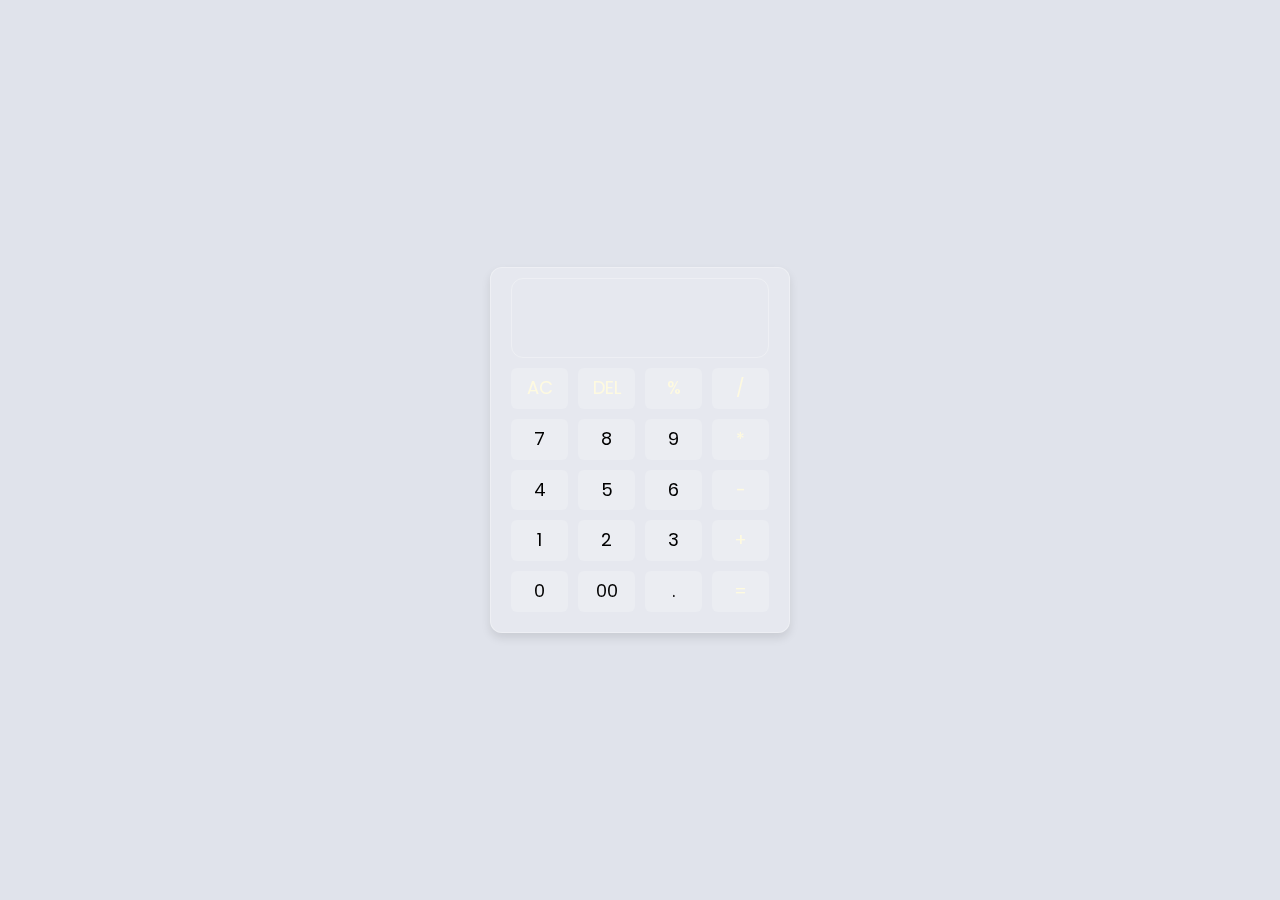
<file: project02-calculator/index.html>
<!DOCTYPE html>
<html lang="en">

<head>
  <meta charset="UTF-8" />
  <meta http-equiv="X-UA-Compatible" content="IE=edge" />
  <meta name="viewport" content="width=device-width, initial-scale=1.0" />

  <link rel="shortcut icon" href="./assets/images/Fav-icon.png" type="image/x-icon" />

  <title>Calculator | JavaScript</title>

  <link rel="stylesheet" href="https://cdnjs.cloudflare.com/ajax/libs/font-awesome/6.4.0/css/all.min.css"
    integrity="sha512-iecdLmaskl7CVkqkXNQ/ZH/XLlvWZOJyj7Yy7tcenmpD1ypASozpmT/E0iPtmFIB46ZmdtAc9eNBvH0H/ZpiBw=="
    crossorigin="anonymous" referrerpolicy="no-referrer" />

  <link rel="stylesheet" href="./styles/normalize.css" />

  <link rel="stylesheet" href="./styles/style.css" />
</head>

<body>
  <div class="container">
    <input type="text" class="display">

    <div class="buttons">
      <button class="operator" data-value="AC">AC</button>
      <button class="operator" data-value="DEL">DEL</button>
      <button class="operator" data-value="%">%</button>
      <button class="operator" data-value="/">/</button>

      <button data-value="7">7</button>
      <button data-value="8">8</button>
      <button data-value="9">9</button>
      <button class="operator" data-value="*">*</button>

      <button data-value="4">4</button>
      <button data-value="5">5</button>
      <button data-value="6">6</button>
      <button class="operator" data-value="-">-</button>

      <button data-value="1">1</button>
      <button data-value="2">2</button>
      <button data-value="3">3</button>
      <button class="operator" data-value="+">+</button>

      <button data-value="0">0</button>
      <button data-value="00">00</button>
      <button data-value=".">.</button>
      <button class="operator" data-value="=">=</button>
    </div>
  </div>

  <script src="./scripts/script.js"></script>
</body>

</html>
</file>
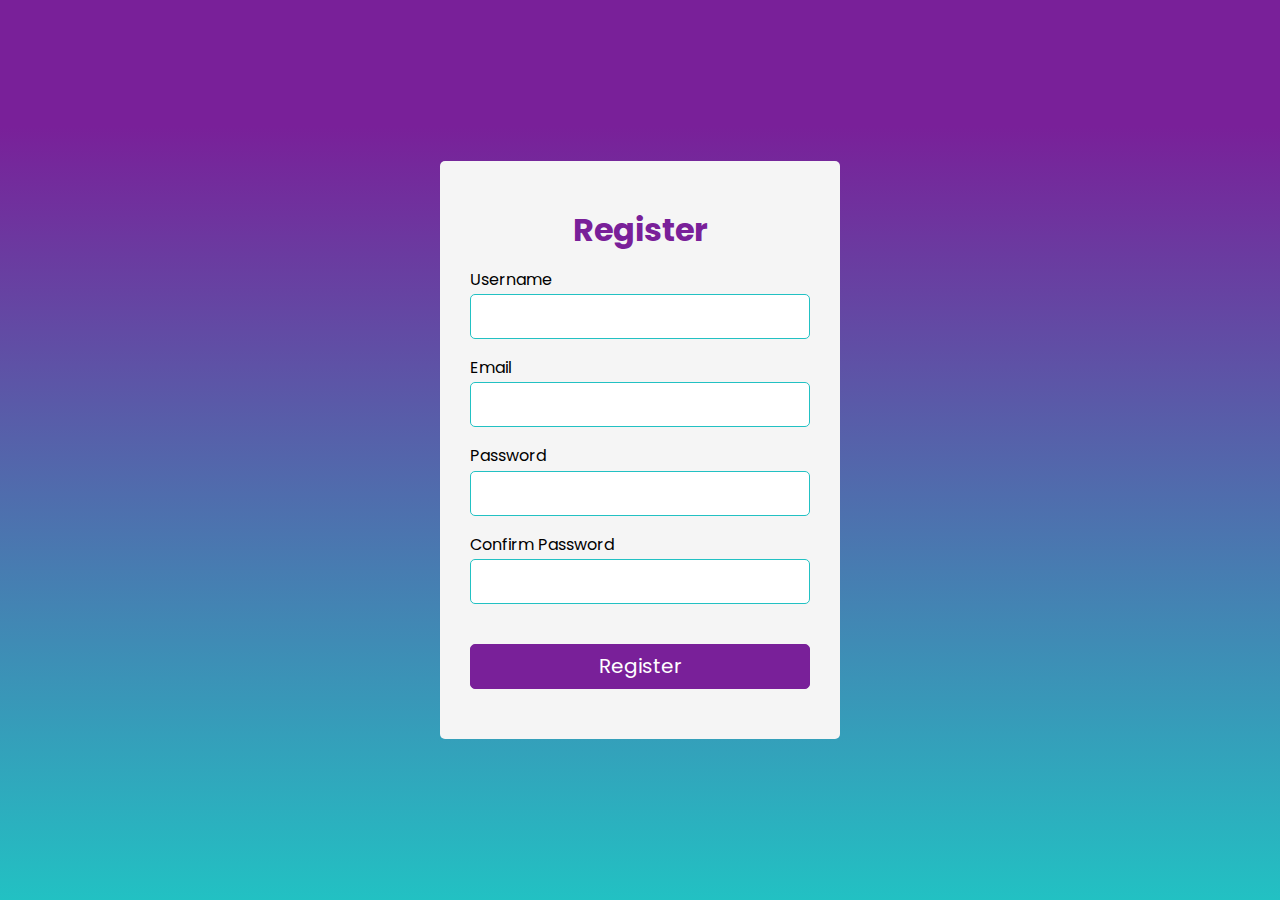
<file: project03-form_validation/index.html>
<!DOCTYPE html>
<html lang="en">

<head>
  <meta charset="UTF-8" />
  <meta http-equiv="X-UA-Compatible" content="IE=edge" />
  <meta name="viewport" content="width=device-width, initial-scale=1.0" />

  <link rel="shortcut icon" href="./assets/images/Fav-icon.png" type="image/x-icon" />

  <title>Form Validation | JavaScript</title>

  <link rel="stylesheet" href="https://cdnjs.cloudflare.com/ajax/libs/font-awesome/6.4.0/css/all.min.css"
    integrity="sha512-iecdLmaskl7CVkqkXNQ/ZH/XLlvWZOJyj7Yy7tcenmpD1ypASozpmT/E0iPtmFIB46ZmdtAc9eNBvH0H/ZpiBw=="
    crossorigin="anonymous" referrerpolicy="no-referrer" />

  <link rel="stylesheet" href="./styles/normalize.css" />

  <link rel="stylesheet" href="./styles/style.css" />
</head>

<body>
  <div class="container">
    <form action="" id="form">
      <h1>Register</h1>
      <div class="input-group">
        <label for="username">Username</label>
        <input type="text" id="username" name="username">
        <div class="error"></div>
      </div>
      <div class="input-group">
        <label for="email">Email</label>
        <input type="text" id="email" name="email">
        <div class="error"></div>
      </div>
      <div class="input-group">
        <label for="password">Password</label>
        <input type="password" id="password" name="password">
        <div class="error"></div>
      </div>
      <div class="input-group">
        <label for="cpassword">Confirm Password</label>
        <input type="password" id="cpassword" name="cpassword">
        <div class="error"></div>
      </div>
      <button type="submit">Register</button>
    </form>
  </div>

  <script src="./scripts/script.js"></script>
</body>

</html>
</file>
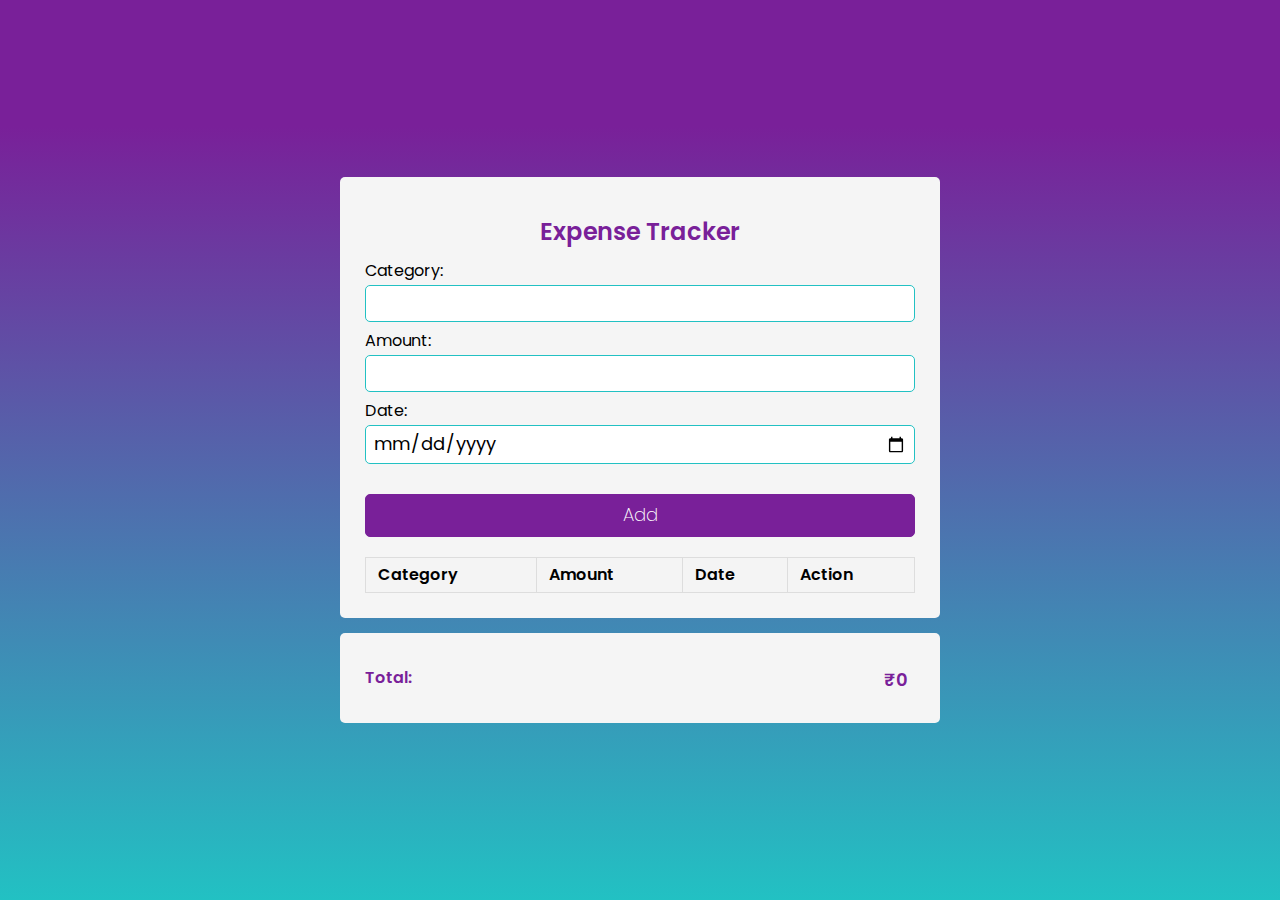
<file: project04-expense_tracker/index.html>
<!DOCTYPE html>
<html lang="en">

<head>
  <meta charset="UTF-8" />
  <meta http-equiv="X-UA-Compatible" content="IE=edge" />
  <meta name="viewport" content="width=device-width, initial-scale=1.0, user-scalable=no" />

  <link rel="shortcut icon" href="./assets/images/Fav-icon.png" type="image/x-icon" />

  <title>Expense Tracker | JavaScript</title>

  <link rel="stylesheet" href="https://cdnjs.cloudflare.com/ajax/libs/font-awesome/6.4.0/css/all.min.css"
    integrity="sha512-iecdLmaskl7CVkqkXNQ/ZH/XLlvWZOJyj7Yy7tcenmpD1ypASozpmT/E0iPtmFIB46ZmdtAc9eNBvH0H/ZpiBw=="
    crossorigin="anonymous" referrerpolicy="no-referrer" />

  <link rel="stylesheet" href="./styles/normalize.css" />

  <link rel="stylesheet" href="./styles/style.css" />
</head>

<body>
  <div class="container">
    <h1>Expense Tracker</h1>
    <!-- Input -->
    <div class="input-section">
      <div class="input">
        <label for="category-select">Category:</label>
        <input type="text" id="Category-input">
      </div>

      <div class="input">
        <label for="amount-input">Amount:</label>
        <input type="number" id="amount-input">
      </div>

      <div class="input">
        <label for="date-input">Date:</label>
        <input type="date" id="date-input">
      </div>

      <div class="input">
        <button id="add-btn">Add</button>
      </div>
    </div>

    <!-- Output -->
    <div class="output-section table-responsive">
      <table>
        <thead>
          <tr>
            <th>Category</th>
            <th>Amount</th>
            <th>Date</th>
            <th>Action</th>
          </tr>
        </thead>
        <tbody>
          <tr>
            <!-- <td>Groceries</td>
            <td>$150.00</td>
            <td>2024-05-29</td>
            <td><button class="delete-btn" id="btn-delete">Delete</button></td> -->
          </tr>
        </tbody>
      </table>
    </div>
  </div>

  <div class="total" id="total-body">
    <label for="total">Total:</label>
    <label for="total-output" id="total-output">&#x20B9;20,000</label>
  </div>

  <script src="./scripts/script.js"></script>
</body>

</html>
</file>
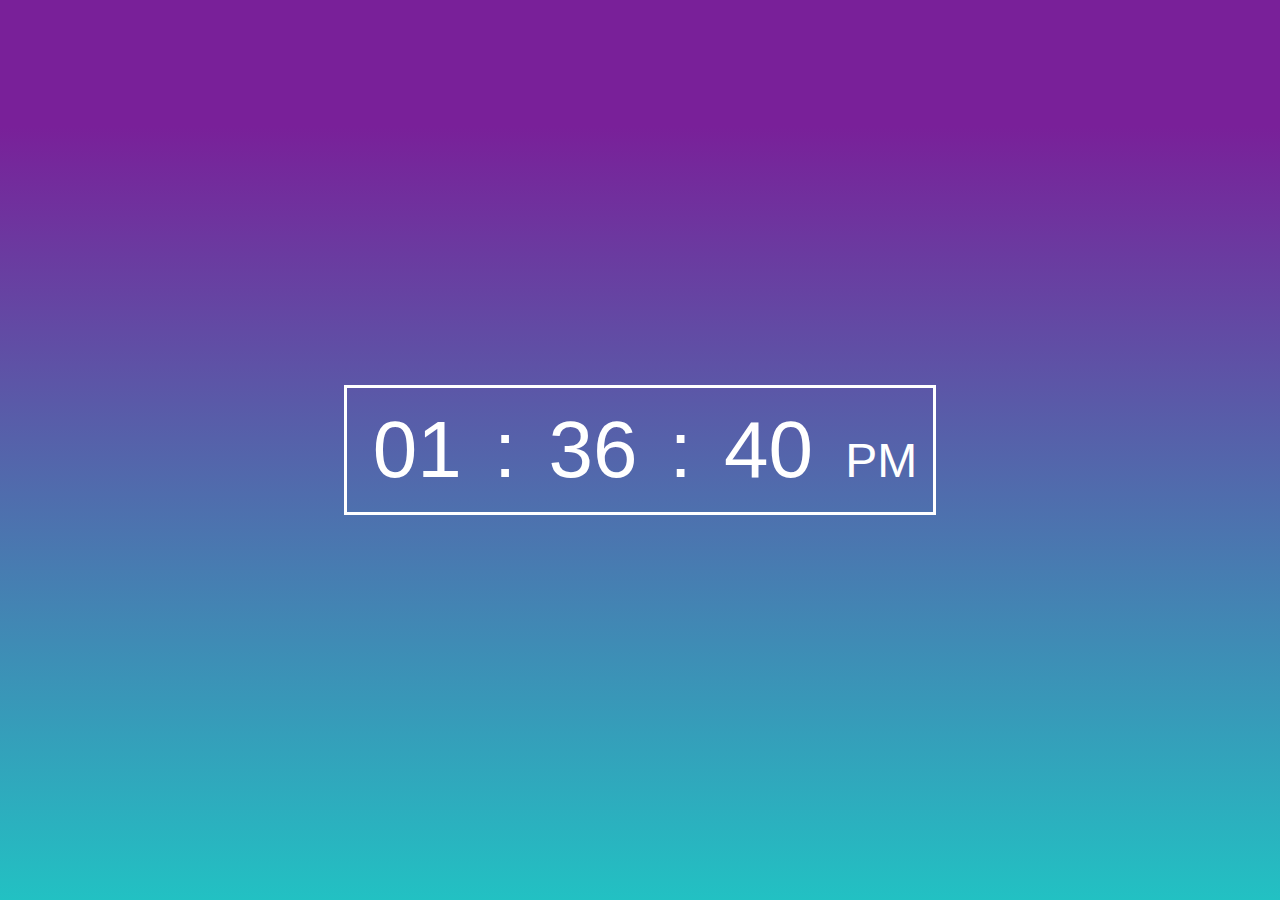
<file: project05-digital_clock/index.html>
<!DOCTYPE html>
<html lang="en">

<head>
  <meta charset="UTF-8" />
  <meta http-equiv="X-UA-Compatible" content="IE=edge" />
  <meta name="viewport" content="width=device-width, initial-scale=1.0" />

  <link rel="shortcut icon" href="./assets/images/Fav-icon.png" type="image/x-icon" />

  <title>Digital Clock | JavaScript</title>

  <link rel="stylesheet" href="https://cdnjs.cloudflare.com/ajax/libs/font-awesome/6.4.0/css/all.min.css"
    integrity="sha512-iecdLmaskl7CVkqkXNQ/ZH/XLlvWZOJyj7Yy7tcenmpD1ypASozpmT/E0iPtmFIB46ZmdtAc9eNBvH0H/ZpiBw=="
    crossorigin="anonymous" referrerpolicy="no-referrer" />

  <link rel="stylesheet" href="./styles/normalize.css" />

  <link rel="stylesheet" href="./styles/style.css" />
</head>

<body>
  <div class="container">
    <div id="wrapper">
      <span id="hours">00</span>
      <span>:</span>
      <span id="mins">00</span>
      <span>:</span>
      <span id="seconds">00</span>
      <span id="ampm">AM</span>
    </div>
  </div>

  <script src="./scripts/script.js"></script>
</body>

</html>
</file>
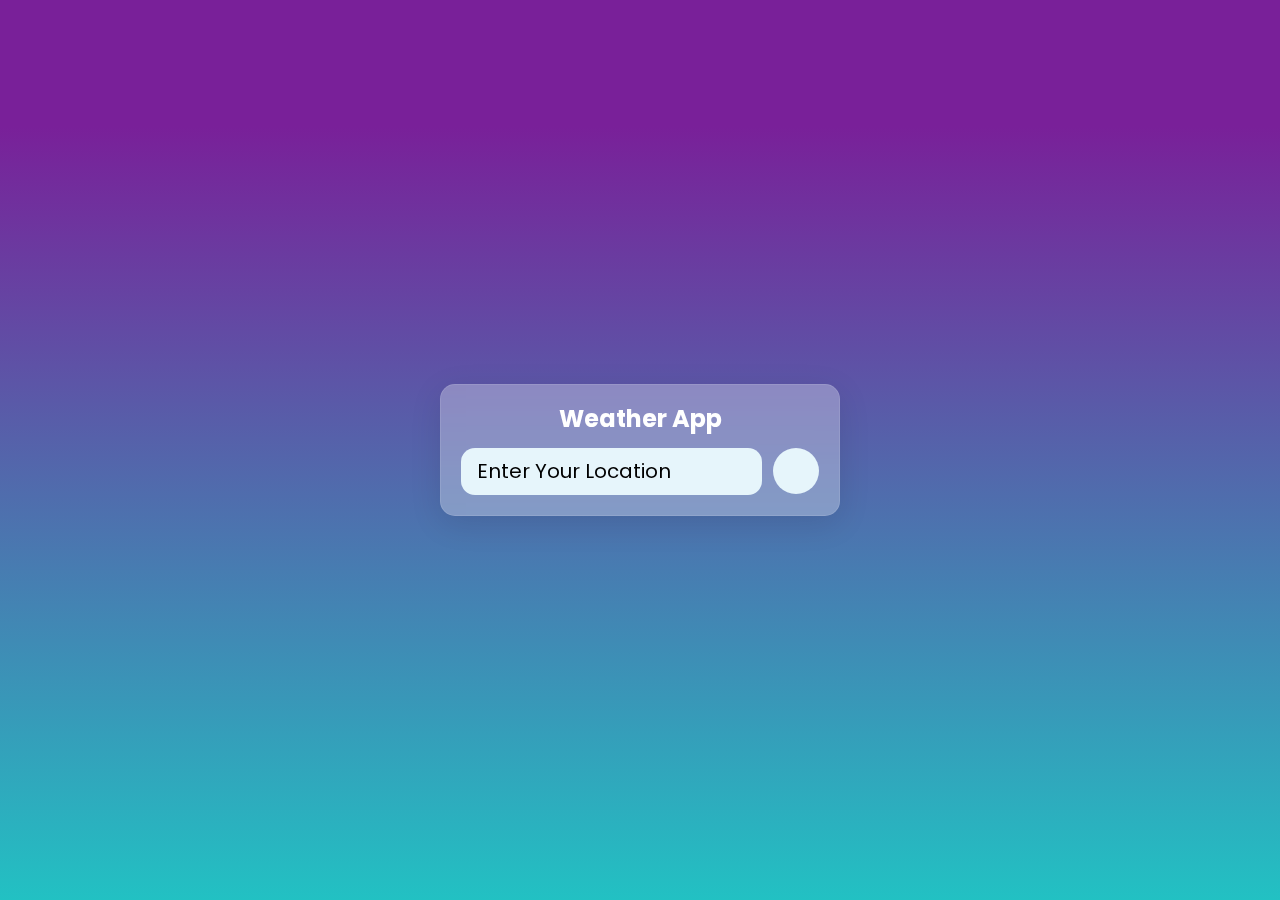
<file: project07-weather_application/index.html>
<!DOCTYPE html>
<html lang="en">

<head>
  <meta charset="UTF-8" />
  <meta http-equiv="X-UA-Compatible" content="IE=edge" />
  <meta name="viewport" content="width=device-width, initial-scale=1.0" />

  <link rel="shortcut icon" href="./assets/images/Fav-icon.png" type="image/x-icon" />

  <title>Weather Application | JavaScript</title>

  <link rel="stylesheet" href="https://cdnjs.cloudflare.com/ajax/libs/font-awesome/6.4.0/css/all.min.css"
    integrity="sha512-iecdLmaskl7CVkqkXNQ/ZH/XLlvWZOJyj7Yy7tcenmpD1ypASozpmT/E0iPtmFIB46ZmdtAc9eNBvH0H/ZpiBw=="
    crossorigin="anonymous" referrerpolicy="no-referrer" />

  <link rel="stylesheet" href="./styles/normalize.css" />

  <link rel="stylesheet" href="./styles/style.css" />
</head>

<body>
  <div id="weather-container">
    <h2>Weather App</h2>
    <div class="container">
      <div class="header">
        <div class="search-box">
          <input type="text" placeholder="Enter your location" class="input-box">

          <button class="fa-solid fa-magnifying-glass" id="searchBtn"></button>
        </div>
      </div>

      <div class="location-not-found">
        <h1>Sorry, Location not found!!!</h1>
        <img src="./assets//images/404.png" alt="404 Error">
      </div>

      <div class="weather-body">
        <img src="./assets/images/cloud-img.png" alt="Weather Image" class="weather-img">

        <div class="weather-box">
          <p class="temperature">0 <sup>°C</sup></p>
          <p class="description">light rain</p>
        </div>

        <div class="weather-details">
          <div class="humidity">
            <i class="fa-sharp fa-solid fa-droplet"></i>
            <div class="text">
              <span id="humidity">45%</span>
              <p>Humidity</p>
            </div>
          </div>

          <div class="wind">
            <i class="fa-solid fa-wind"></i>
            <div class="text">
              <span id="wind-speed">12Km/H</span>
              <p>Wind Speed</p>
            </div>
          </div>
        </div>
      </div>
    </div>
  </div>

  <script src="./scripts/script.js"></script>
</body>

</html>
</file>
<file: project02-calculator/styles/style.css>
@import url("https://fonts.googleapis.com/css2?family=Poppins:wght@400;500;600;700;800;900&display=swap");

*,
*::after,
*::before {
  margin: 0;
  padding: 0;
  box-sizing: border-box;
  outline: none;
}

html {
  font-size: 16px;
  scroll-behavior: smooth;
}

body {
  font-family: "Poppins", sans-serif;
  background-color: #e0e3eb;
  display: flex;
  align-items: center;
  justify-content: center;
  height: 100vh;

  background-image: url('https://img.freepik.com/free-vector/natural-evening-landscape-with-green-hills_126523-20.jpg?t=st=1716963534~exp=1716967134~hmac=cb28d2e8bd3014f2e66e2d9ac7e7e99ab0b6a0e8aef552aff520731c6d97c759&w=1380');
  background-size: cover;
  background-position: center;
}

.container {
  position: relative;
  max-width: 300px;
  width: 100%;
  border-radius: 12px;
  padding: 10px 20px 20px;

  background: rgba(255, 255, 255, 0.2);
  box-shadow: 0 5px 10px rgba(0, 0, 0, 0.1);
  backdrop-filter: blur(10px);
  -webkit-backdrop-filter: blur(10px);
  border: 1px solid rgba(255, 255, 255, 0.3);
}

.display {
  height: 80px;
  width: 100%;
  padding: 0 7px;
  outline: none;
  border: 1px solid rgba(255, 255, 255, 0.3);
  border-radius: 12px;
  text-align: right;
  margin-bottom: 10px;
  font-size: 25px;
  color: #fefae0;
  pointer-events: none;
  background-color: transparent;
}

.buttons {
  display: grid;
  grid-gap: 10px;
  grid-template-columns: repeat(4, 1fr);
}

.buttons button {
  padding: 10px;
  border-radius: 6px;
  border: none;
  font-size: 18px;
  cursor: pointer;
  background: rgba(255, 255, 255, 0.2);

  position: relative;
  user-select: none;
  text-decoration: none;
  transition-duration: 0.4s;
  -webkit-transition-duration: 0.4s;
}

.buttons button:hover {
  transition-duration: 0.1s;
  background-color: #bcb9b9;
}

.buttons button:after {
  content: "";
  display: block;
  position: absolute;
  border-radius: 6px;
  left: 0;
  top: 0;
  width: 100%;
  height: 100%;
  opacity: 0;
  transition: all 0.5s;
  box-shadow: 0 0 7px 7px #aaa7a7;
}

.buttons button:active:after {
  box-shadow: 0 0 0 0 #aaa7a7;
  position: absolute;
  border-radius: 6px;
  left: 0;
  top: 0;
  opacity: 1;
  transition: 0s;
}

.buttons button:active {
  top: 1px;
}

.operator {
  color: #fefae0;
}

/* Media Query */
@media screen and (max-width: 576px) {}
</file>
<file: project03-form_validation/styles/style.css>
@import url("https://fonts.googleapis.com/css2?family=Poppins:wght@400;500;600;700;800;900&display=swap");

*,
*::after,
*::before {
  margin: 0;
  padding: 0;
  box-sizing: border-box;
  outline: none;
}

html {
  font-size: 16px;
  scroll-behavior: smooth;
}

body {
  display: flex;
  align-items: center;
  justify-content: center;
  height: 100vh;
  font-family: "Poppins", sans-serif;
  background: rgb(34, 193, 195);
  background: linear-gradient(0deg, rgba(34, 193, 195, 1) 0%, rgba(121, 32, 153, 1) 86%);
  background-attachment: fixed;
}

#form {
  width: 400px;
  background-color: whitesmoke;
  border-radius: 5px;
  padding: 30px;
}

h1 {
  text-align: center;
  color: #792099;
}

#form button {
  background-color: #792099;
  color: white;
  border: 1px solid #792099;
  border-radius: 5px;
  padding: 10px;
  margin: 20px 0px;
  cursor: pointer;
  font-size: 20px;
  width: 100%;
}

.input-group {
  display: flex;
  flex-direction: column;
  margin-bottom: 15px;
}

.input-group input {
  border-radius: 5px;
  font-size: 20px;
  margin-top: 5px;
  padding: 10px;
  border: 1px solid rgb(34, 193, 195);
}

.input-group input:focus {
  outline: 0;
}

.input-group .error {
  color: rgb(242, 18, 18);
  font-size: 16px;
  margin-top: 5px;
}

.input-group.success input {
  border-color: #0cc477;
}

.input-group.error input {
  border-color: rgb(206, 67, 67);
}

/* Media Query */
@media screen and (max-width: 576px) {
  #form {
    width: 320px;
  }

  h1 {
    font-size: 22px;
  }

  .input-group label {
    font-size: 14px;
  }

  .input-group input {
    font-size: 14px;
  }

  .input-group .error {
    font-size: 14px;
  }

  #form button {
    font-size: 16px;
  }
}
</file>
<file: project04-expense_tracker/styles/style.css>
@import url("https://fonts.googleapis.com/css2?family=Poppins:wght@400;500;600;700;800;900&display=swap");

*,
*::after,
*::before {
  margin: 0;
  padding: 0;
  box-sizing: border-box;
  outline: none;
}

html {
  font-size: 16px;
  scroll-behavior: smooth;
}

body {
  display: flex;
  align-items: center;
  justify-content: center;
  flex-direction: column;
  gap: 15px;
  height: 100vh;
  font-family: "Poppins", sans-serif;
  background: rgb(34, 193, 195);
  background: linear-gradient(0deg, rgba(34, 193, 195, 1) 0%, rgba(121, 32, 153, 1) 86%);
  background-attachment: fixed;
}

.container {
  width: 600px;
  background-color: whitesmoke;
  border-radius: 5px;
  padding: 25px;
}

h1 {
  text-align: center;
  color: #792099;
  font-weight: 600;
  font-size: 24px;
}

.input-section {
  display: flex;
  flex-direction: column;
  gap: 10px;
}

.input {
  display: flex;
  flex-direction: column;
}

.input input {
  border-radius: 5px;
  font-size: 18px;
  margin-top: 5px;
  padding: 7px;
  border: 1px solid rgb(34, 193, 195);
}

input[type='number']::-webkit-outer-spin-button,
input[type='number']::-webkit-inner-spin-button {
  -webkit-appearance: none;
  margin: 0;
}

input[type='number'] {
  -moz-appearance: textfield;
}

.input input:focus {
  outline: 0;
}

.input button {
  background-color: #792099;
  color: white;
  border: 1px solid #792099;
  border-radius: 5px;
  padding: 10px;
  margin: 20px 0px;
  cursor: pointer;
  font-size: 18px;
  font-weight: 200;
  width: 100%;

  position: relative;
  user-select: none;
  text-decoration: none;
  transition-duration: 0.4s;
  -webkit-transition-duration: 0.4s;
}

.input button:after {
  content: "";
  display: block;
  position: absolute;
  border-radius: 6px;
  left: 0;
  top: 0;
  width: 100%;
  height: 100%;
  opacity: 0;
  transition: all 0.5s;
  box-shadow: 0 0 10px 15px #aaa7a7;
}

.input button:active:after {
  box-shadow: 0 0 0 0 #aaa7a7;
  position: absolute;
  border-radius: 6px;
  left: 0;
  top: 0;
  opacity: 1;
  transition: 0s;
}

/* Output */
table {
  width: 100%;
  border-collapse: collapse;
}

th,
td {
  padding: 8px 12px;
  border: 1px solid #ddd;
  text-align: left;
}

th {
  background-color: #f4f4f4;
  font-weight: 600;
}

.delete-btn {
  background-color: #792099;
  color: white;
  border: 1px solid #792099;
  border-radius: 4px;
  padding: 5px 10px;
  cursor: pointer;

  position: relative;
  user-select: none;
  text-decoration: none;
  transition-duration: 0.4s;
  -webkit-transition-duration: 0.4s;
}

.total {
  width: 600px;
  background-color: whitesmoke;
  border-radius: 5px;
  padding: 25px;
  color: #792099;
  font-weight: 600;
  display: flex;
  align-items: center;
  justify-content: space-between;
}

.total label:nth-child(2) {
  border-radius: 5px;
  font-size: 18px;
  font-weight: 600;
  margin-top: 5px;
  text-align: right;
  padding: 7px;
  border: none;
  background: transparent;
}

/* Media Query */
@media screen and (max-width: 550px) {
  .container {
    width: 95vw;
  }

  .input label {
    font-size: 14px;
  }

  .input input {
    font-size: 14px;
  }

  .input button {
    font-size: 16px;
  }

  .table-responsive {
    width: 100%;
    overflow-x: auto;
    border: 1px solid #ddd;
  }

  th {
    padding: 8px 12px;
    font-size: 14px;
    font-weight: 600;
  }

  td {
    background-color: #f4f4f4;
    font-size: 12px;

  }

  .delete-btn {
    font-size: 12px;
  }

  .total {
    width: 95vw;
  }

  .total label:nth-child(2) {
    border-radius: 5px;
    font-size: 16px;
  }
}
</file>
<file: project05-digital_clock/styles/style.css>
@import url("https://fonts.googleapis.com/css2?family=Poppins:wght@400;500;600;700;800;900&display=swap");

*,
*::after,
*::before {
  margin: 0;
  padding: 0;
  box-sizing: border-box;
  outline: none;
}

html {
  font-size: 16px;
  scroll-behavior: smooth;
}

body {
  font-family: "Poppins", sans-serif;
  background: rgb(34, 193, 195);
  background: linear-gradient(0deg, rgba(34, 193, 195, 1) 0%, rgba(121, 32, 153, 1) 86%);
  background-attachment: fixed;
}

.container {
  font-family: 'Gill Sans', 'Gill Sans MT', Calibri, 'Trebuchet MS', sans-serif;
  color: white;
  display: flex;
  width: 100vw;
  height: 100vh;
  align-items: center;
  justify-content: center;
  font-size: 5rem;
}

#wrapper {
  border: 3px solid white;
  padding: 1rem;
}

.container span {
  margin-left: 10px;
}

#ampm {
  font-size: 3rem;
  align-items: end;
}

/* Media Query */
@media screen and (max-width: 576px) {
  #wrapper {
    display: flex;
    flex-direction: column;
    align-items: center;
    padding: 2rem;
  }

  .container span {
    margin-left: 0;
  }

  #ampm {
    margin-top: 1rem;
  }
}
</file>
<file: project07-weather_application/styles/style.css>
@import url("https://fonts.googleapis.com/css2?family=Poppins:wght@400;500;600;700;800;900&display=swap");

*,
*::after,
*::before {
  margin: 0;
  padding: 0;
  box-sizing: border-box;
  outline: none;
}

html {
  font-size: 16px;
  scroll-behavior: smooth;
}

body {
  font-family: "Poppins", sans-serif;
  background: rgb(34, 193, 195);
  background: linear-gradient(0deg, rgba(34, 193, 195, 1) 0%, rgba(121, 32, 153, 1) 86%);
  background-attachment: fixed;

  display: flex;
  align-items: center;
  justify-content: center;
  height: 100vh;
}

#weather-container {
  background: rgba(255, 255, 255, 0.3);
  max-width: 400px;
  padding: 20px;
  border-radius: 15px;
  box-shadow: 0 8px 32px rgba(0, 0, 0, 0.1);
  backdrop-filter: blur(10px);
  border: 1px solid rgba(255, 255, 255, 0.1);
  text-align: center;
}

.container {
  margin-top: 15px;
}

h2 {
  color: #fff;
}

.search-box {
  width: 100%;
  height: min-content;
  display: flex;
  justify-content: space-between;
  align-items: center;
}

.search-box input {
  width: 84%;
  font-size: 20px;
  border: none;
  text-transform: capitalize;
  color: #000;
  background-color: #e6f5fb;
  padding: 12px 16px;
  border-radius: 14px;
}

.search-box input::placeholder {
  color: #000;
}

.search-box button {
  width: 46px;
  height: 46px;
  background-color: #e6f5fb;
  border-radius: 50%;
  cursor: pointer;
  font-size: 20px;
  border: none;
}

.weather-body {
  justify-content: center;
  align-items: center;
  flex-direction: column;
  margin-block: 20px;
  display: none;
}

.weather-body img {
  width: 60%;
}

.weather-box {
  margin-block: 20px;
  text-align: center;
}

.weather-box .temperature {
  font-size: 40px;
  font-weight: 800;
  position: relative;
}

.weather-box .temperature sup {
  font-size: 20px;
  position: absolute;
  font-weight: 600;
}

.weather-box .description {
  font-size: 20px;
  font-weight: 700;
  text-transform: capitalize;
}

.weather-details {
  width: 100%;
  display: flex;
  justify-content: space-between;
  margin-top: 30px;
}

.humidity,
.wind {
  display: flex;
  align-items: center;
}

.humidity {
  margin-left: 20px;
}

.wind {
  margin-right: 20px;
}

.weather-details i {
  font-size: 36px;
}

.weather-details .text {
  margin-left: 10px;
  font-size: 16px;
}

.text span {
  font-size: 20px;
  font-weight: 700;
}

.location-not-found {
  margin-top: 20px;
  display: none;
  align-items: center;
  justify-content: center;
  flex-direction: column;
}

.location-not-found h1 {
  font-size: 20px;
  color: #6b6b6b;
  margin-block-end: 15px;
}

.location-not-found img {
  width: 80%;
}

/* Media Query */
@media screen and (max-width: 576px) {
  h2 {
    font-size: 22px;
    font-weight: 600;
  }
}
</file>
